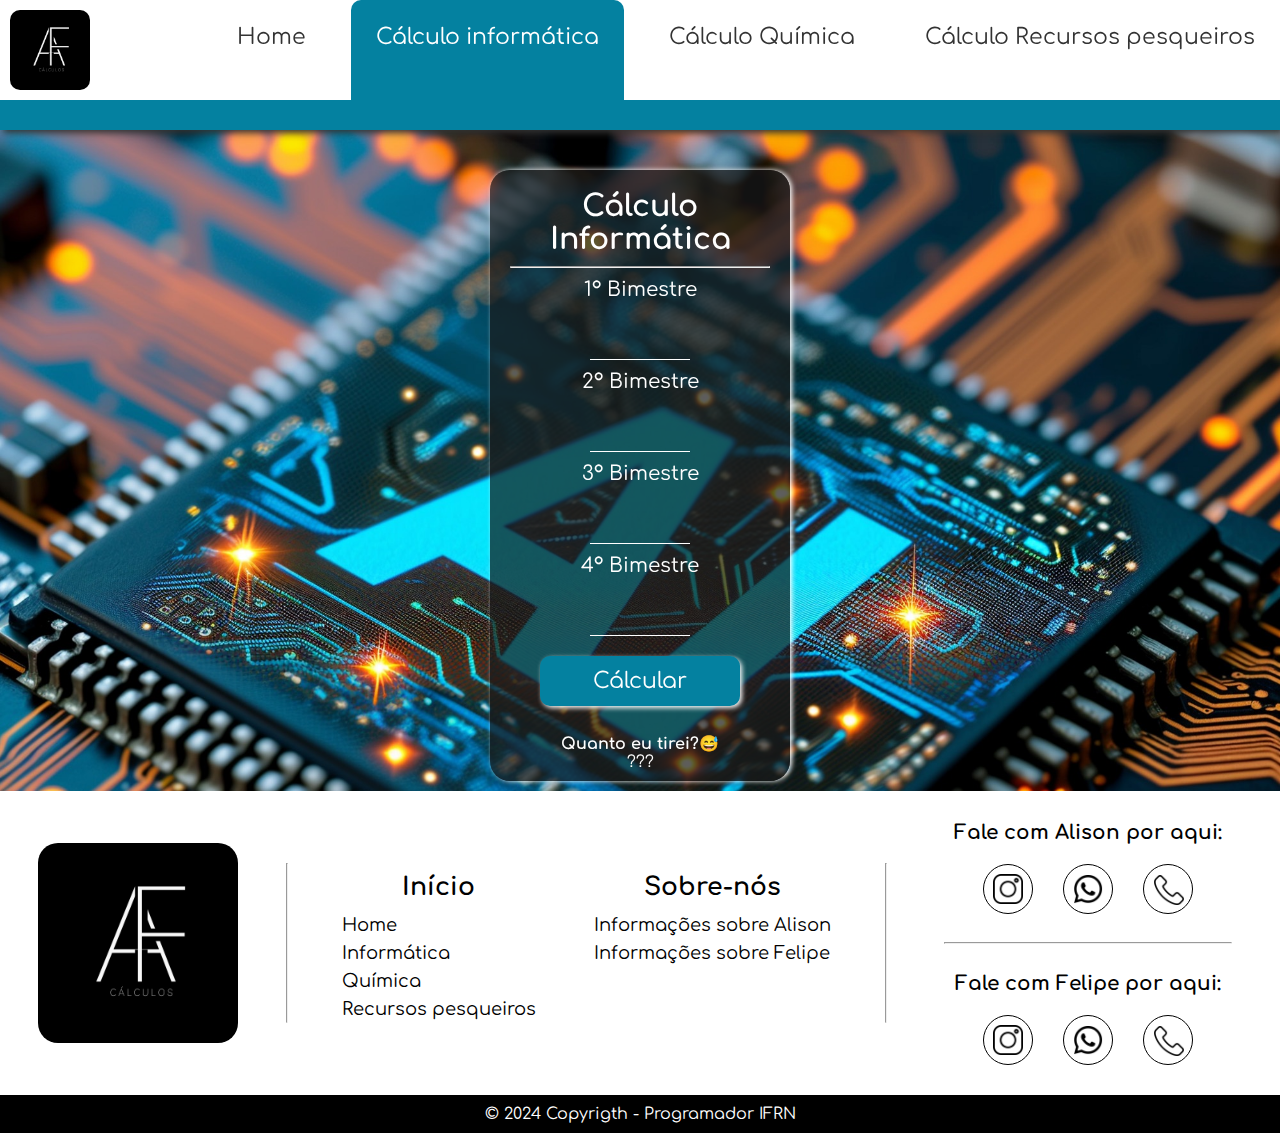
<file: calculoInformatica.html>
<!DOCTYPE html>
<html lang="pt-br">
  <head>
    <meta charset="UTF-8" />
    <meta name="viewport" content="width=device-width, initial-scale=1.0" />
    <title>Calculo Informática</title>
    <link rel="stylesheet" href="style.css" />
    <link rel="icon" href="imagens/Logo.jpg" type="image/x-icon">
      <link rel="shortcut icon" href="imagens/Logo.jpg" type="image/x-icon">
  </head>
  <body
    style="
      background-image: url(imagens/backgrundInf.jpg);
      background-position: 100%;
      background-size: cover;
    "
  >
    <header>
      <nav>
        <div class="nav">
          <div class="menu" id="menu">
            <img
              src="imagens/menu-aberto.png"
              alt=""
              onclick="MenuLateral()"
              id="menuClick"
            />
          </div>
          <div class="logo-nav">
            <img src="imagens/Logo.jpg" alt="" />
          </div>
          <ul id="navMenu">
            <li>
              <a href="index.html">Home</a>
            </li>
            <li id="li-pronto">
              <a href="calculoInformatica.html">Cálculo informática</a>
            </li>
            <li>
              <a href="calculoquimica.html">Cálculo Química</a>
            </li>
            <li>
              <a href="calculorp.html">Cálculo Recursos pesqueiros</a>
            </li>
          </ul>
        </div>
        <div class="bloco-menu"></div>
        <div id="menuLateral">
          <ul>
            <li>
              <a href="index.html">Home</a>
            </li>
            <li id="li-pronto">
              <a href="calculoInformatica.html">Cálculo informática</a>
            </li>
            <li>
              <a href="calculoquimica.html">Cálculo Química</a>
            </li>
            <li>
              <a href="calculorp.html">Cálculo Recursos pesqueiros</a>
            </li>
          </ul>
        </div>
      </nav>
    </header>

    <main>
      
      <section class="hidden">
      <div class="calcularInformatica">
        <div class="calcularInformatica-corp">
          <h1>Cálculo Informática</h1>
          <hr />
          <label for="" id="nomeBim">1° Bimestre</label><br />
          <input type="number" name="Bimestre1" id="Bim1" /><br />
          <label for="" id="nomeBim">2° Bimestre</label><br />
          <input type="number" name="Bimestre2" id="Bim2" /><br />
          <label for="" id="nomeBim">3° Bimestre</label><br />
          <input type="number" name="Bimestre3" id="Bim3" /><br />
          <label for="" id="nomeBim">4° Bimestre</label><br />
          <input type="number" name="Bimestre4" id="Bim4" /><br />

          <button type="submit" onclick="calcular()">Cálcular</button>
          <br><br>

           <h4 id="resultadoTexto">Quanto eu tirei?😅</h4>
           <p id="resultadoMedia">???</p>
        </div>
      </div>
      </section>
    </main>
    <footer>
      <div class="footer1">
        <div class="logo-footer">
          <img src="imagens/Logo.jpg" alt="" />
        </div>

        <div class="textos-footer">
          <hr>
          <div class="inicio-text">
            <h1>Início</h1>
            <a href="index.html"><p>Home</p></a>
            <a href="calculoInformatica.html"><p>Informática</p></a>
            <a href="calculoquimica.html"><p>Química</p></a>
            <a href="calculorp.html"><p>Recursos pesqueiros</p></a>
          </div>
          <div class="sobre-nos-text">
            <h1>Sobre-nós</h1>
            <a href="#alison">
              <p>Informações sobre Alison</p>
            </a>
            <a href="#felipe">
              <p>Informações sobre Felipe</p>
            </a>
          </div>
          <hr>
        </div>
        <div class="icones-meninos">
          <h1>Fale com Alison por aqui:</h1>
          <div class="icones-alison">
            <div class="inst">
              <a href="https://www.instagram.com/alison_tkd/"><img src="imagens/insta.png" alt="" /></a>
            </div>
            <div class="whats">
              <a href="https://web.whatsapp.com/send?phone=558496002433&text=Ol%C3%A1!%20estou%20no%20site%20da%20AfCalc,%20na%20p%C3%A1gina%20https://AfCalc.com.br%20e%20tenho%20interesse,%20pode%20me%20ajudar?">
                <img src="imagens/whats.png" alt="" /></a>
            </div>
            <div class="tel">
              <a href="tel:8496002433"><img src="imagens/tel.png" alt="" /></a>
            </div>
          </div>
          <br />
          <hr />
          <br />
          <h1>Fale com Felipe por aqui:</h1>
          <div class="icones-felipe">
            <div class="icones-alison">
              <div class="inst">
                <a href="https://www.instagram.com/_felipeteixeir/"><img src="imagens/insta.png" alt="" /></a>
              </div>
              <div class="whats">
                <a href="https://web.whatsapp.com/send?phone=558488451599&text=Ol%C3%A1!%20estou%20no%20site%20da%20AfCalc,%20na%20p%C3%A1gina%20https://AfCalc.com.br%20e%20tenho%20interesse,%20pode%20me%20ajudar?"><img src="imagens/whats.png" alt="" /></a>
              </div>
              <div class="tel">
                <a href="tel:8488451599"><img src="imagens/tel.png" alt="" /></a>
              </div>
            </div>
          </div>
        </div>
      </div>
      <div class="footer2">
        <div class="copyrigth">&copy; 2024 Copyrigth -  Programador IFRN</div>
      </div>
    </footer>

    <script>
      function MenuLateral() {
        if (menuLateral.style.display == "block") {
          menuLateral.style.display = "none";
        } else {
          menuLateral.style.display = "block";
        }
      }
    </script>

    <script src="script.js"></script>
  </body>
</html>
</file>
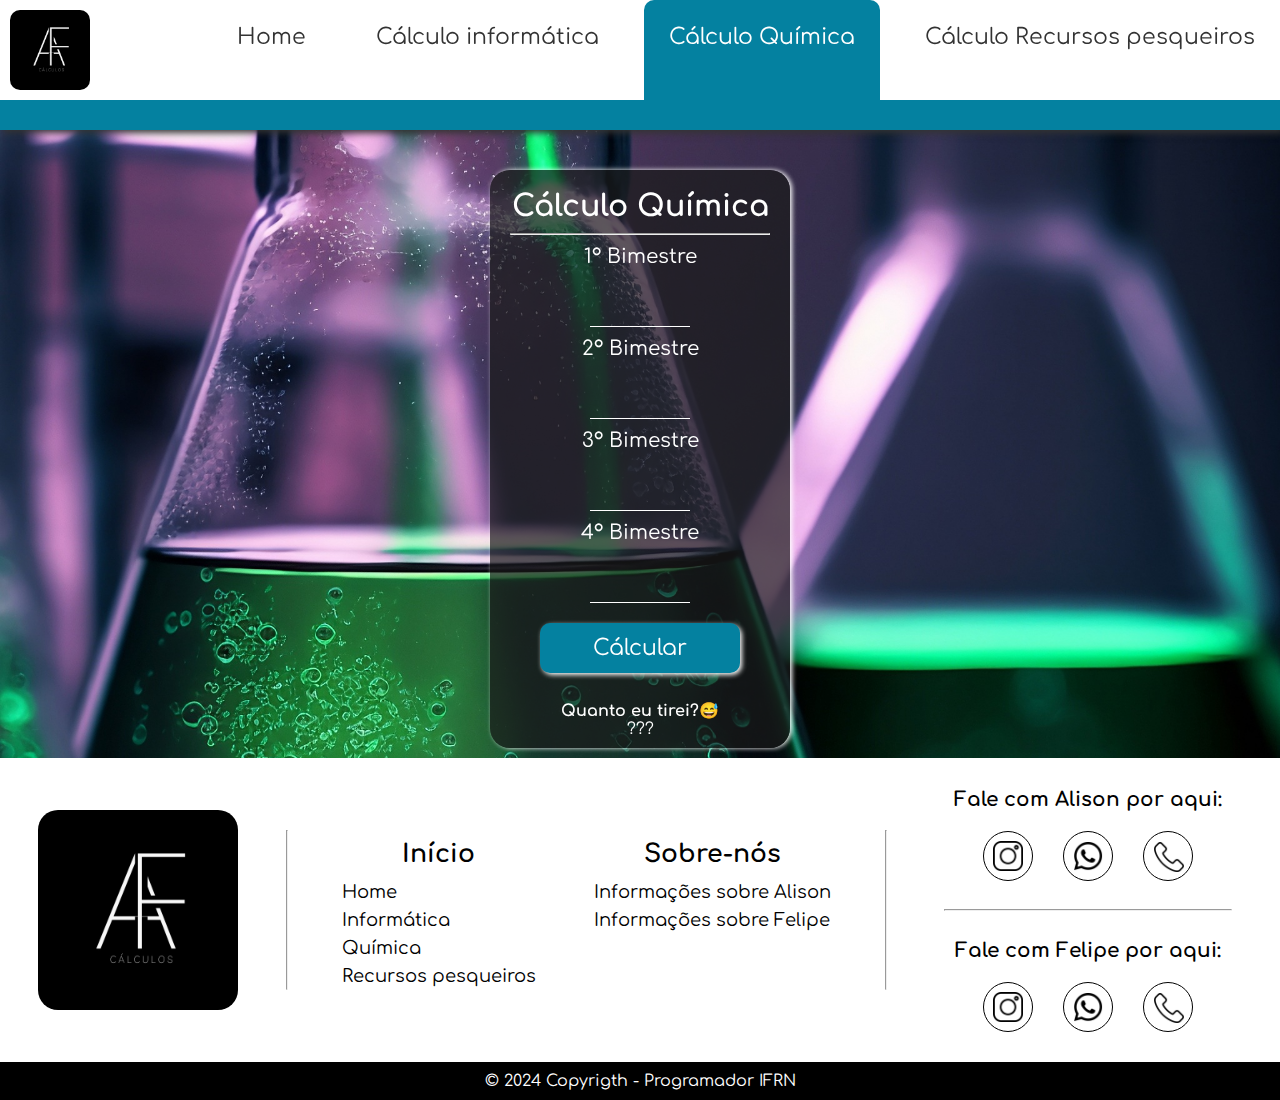
<file: calculoquimica.html>
<!DOCTYPE html>
<html lang="pt-br">
  <head>
    <meta charset="UTF-8" />
    <meta name="viewport" content="width=device-width, initial-scale=1.0" />
    <title>Calculo Informática</title>
    <link rel="stylesheet" href="style.css" />
    <link rel="icon" href="imagens/Logo.jpg" type="image/x-icon">
      <link rel="shortcut icon" href="imagens/Logo.jpg" type="image/x-icon">
  </head>
  <body
    style="
      background-image: url(imagens/backgroundQui.jpg);
      background-position: 100%;
      background-size: cover;
    "
  >
    <header>
      <nav>
        <div class="nav">
          <div class="menu" id="menu">
            <img
              src="imagens/menu-aberto.png"
              alt=""
              onclick="MenuLateral()"
              id="menuClick"
            />
          </div>
          <div class="logo-nav">
            <img src="imagens/Logo.jpg" alt="" />
          </div>
          <ul id="navMenu">
            <li>
              <a href="index.html">Home</a>
            </li>
            <li >
              <a href="calculoInformatica.html">Cálculo informática</a>
            </li>
            <li id="li-pronto">
              <a href="calculoquimica.html">Cálculo Química</a>
            </li>
            <li>
              <a href="calculorp.html">Cálculo Recursos pesqueiros</a>
            </li>
          </ul>
        </div>
        <div class="bloco-menu"></div>
        <div id="menuLateral">
          <ul>
            <li>
              <a href="index.html">Home</a>
            </li>
            <li>
              <a href="calculoInformatica.html">Cálculo informática</a>
            </li>
            <li id="li-pronto">
              <a href="calculoquimica.html">Cálculo Química</a>
            </li>
            <li>
              <a href="calculorp.html">Cálculo Recursos pesqueiros</a>
            </li>
          </ul>
        </div>
      </nav>
    </header>

    <main>
      
      <section class="hidden">
      <div class="calcularInformatica">
        <div class="calcularInformatica-corp">
          <h1>Cálculo Química</h1>
          <hr />
          <label for="" id="nomeBim">1° Bimestre</label><br />
          <input type="number" name="Bimestre1" id="Bim1" /><br />
          <label for="" id="nomeBim">2° Bimestre</label><br />
          <input type="number" name="Bimestre2" id="Bim2" /><br />
          <label for="" id="nomeBim">3° Bimestre</label><br />
          <input type="number" name="Bimestre3" id="Bim3" /><br />
          <label for="" id="nomeBim">4° Bimestre</label><br />
          <input type="number" name="Bimestre4" id="Bim4" /><br />

          <button type="submit" onclick="calcular()">Cálcular</button>
          <br><br>

           <h4 id="resultadoTexto">Quanto eu tirei?😅</h4>
           <p id="resultadoMedia">???</p>
        </div>
      </div>
      
      <section class="hidden">
    </main>
    <footer>
        <div class="footer1">
          <div class="logo-footer">
            <img src="imagens/Logo.jpg" alt="" />
          </div>
  
          <div class="textos-footer">
            <hr>
            <div class="inicio-text">
                <h1>Início</h1>
                <a href="index.html"><p>Home</p></a>
                <a href="calculoInformatica.html"><p>Informática</p></a>
                <a href="calculoquimica.html"><p>Química</p></a>
                <a href="calculorp.html"><p>Recursos pesqueiros</p></a>
              </div>
            <div class="sobre-nos-text">
              <h1>Sobre-nós</h1>
              <a href="#alison">
                <p>Informações sobre Alison</p>
              </a>
              <a href="#felipe">
                <p>Informações sobre Felipe</p>
              </a>
            </div>
            <hr>
          </div>
          <div class="icones-meninos">
            <h1>Fale com Alison por aqui:</h1>
            <div class="icones-alison">
              <div class="inst">
                <a href="https://www.instagram.com/alison_tkd/"><img src="imagens/insta.png" alt="" /></a>
              </div>
              <div class="whats">
                <a href="https://web.whatsapp.com/send?phone=558496002433&text=Ol%C3%A1!%20estou%20no%20site%20da%20AfCalc,%20na%20p%C3%A1gina%20https://AfCalc.com.br%20e%20tenho%20interesse,%20pode%20me%20ajudar?">
                  <img src="imagens/whats.png" alt="" /></a>
              </div>
              <div class="tel">
                <a href="tel:8496002433"><img src="imagens/tel.png" alt="" /></a>
              </div>
            </div>
            <br />
            <hr />
            <br />
            <h1>Fale com Felipe por aqui:</h1>
            <div class="icones-felipe">
              <div class="icones-alison">
                <div class="inst">
                  <a href="https://www.instagram.com/_felipeteixeir/"><img src="imagens/insta.png" alt="" /></a>
                </div>
                <div class="whats">
                  <a href="https://web.whatsapp.com/send?phone=558488451599&text=Ol%C3%A1!%20estou%20no%20site%20da%20AfCalc,%20na%20p%C3%A1gina%20https://AfCalc.com.br%20e%20tenho%20interesse,%20pode%20me%20ajudar?"><img src="imagens/whats.png" alt="" /></a>
                </div>
                <div class="tel">
                  <a href="tel:8488451599"><img src="imagens/tel.png" alt="" /></a>
                </div>
              </div>
            </div>
          </div>
        </div>
        <div class="footer2">
          <div class="copyrigth">&copy; 2024 Copyrigth -  Programador IFRN</div>
        </div>
      </footer>
  
    <script>
      function MenuLateral() {
        if (menuLateral.style.display == "block") {
          menuLateral.style.display = "none";
        } else {
          menuLateral.style.display = "block";
        }
      }
    </script>
    <script src="script.js"></script>
  </body>
</html>
</file>
<file: style.css>
@import url("https://fonts.googleapis.com/css2?family=Arimo:ital,wght@0,400..700;1,400..700&display=swap");
@import url("https://fonts.googleapis.com/css2?family=Arimo:ital,wght@0,400..700;1,400..700&family=Signika+Negative:wght@300..700&display=swap");
@import url("https://fonts.googleapis.com/css2?family=Arimo:ital,wght@0,400..700;1,400..700&family=Comfortaa:wght@300..700&family=Signika+Negative:wght@300..700&display=swap");

* {
  padding: 0;
  margin: 0;
  box-sizing: border-box;
  font-family: "Comfortaa", sans-serif;
}

header {
  & nav {
    width: 100%;
    background-color: #ffffff;
    box-shadow: 3px 3px 7px #333;
    position: fixed;
    z-index: 999;
    top: 0;

    & .nav {
      display: flex;
      justify-content: space-between;
    }

    & .menu {
      padding: 10px;
      display: flex;
      justify-content: center;
      align-items: center;
      gap: 10px;
      cursor: pointer;

      & img {
        width: 30px;
        height: 30px;
      }
    }

    & .logo-nav {
      padding: 10px;
      display: flex;
      justify-content: center;
      align-items: center;
      gap: 10px;
    }
    & .logo-nav img {
      width: 80px;
      height: auto;
      border-radius: 10px;
      display: flex;
      justify-content: center;
    }

    & ul {
      display: flex;
      gap: 20px;

      & li {
        padding: 10px;
        list-style: none;
        height: auto;
      }
      & li:hover {
        transform: translateY(5px);
        transition: all 0.3s ease-out;
      }

      & #li-pronto {
        background-color: #0481a0;
        border-radius: none;
        color: #ffffff;
        border-radius: 10px 10px 0px 0px;
        animation-duration: 0.5s;
        animation-delay: 1s;
        animation: Li linear 0.3s;
        animation-iteration-count: 1;
        animation-fill-mode: forwards;

        & a {
          color: #ffffff;
        }
      }

      & a {
        text-decoration: none;
        color: #333;
        font-size: 22px;
        display: inline-block;
        padding: 15px;
      }

      & #dropdown {
        height: auto;

        & #dropdwon-menu {
          border: 1px solid #333;
          position: absolute;

          & a {
            display: block;
            font-size: 40px;
          }
        }
      }
    }
    & .bloco-menu {
      background-color: #0481a0;
      padding: 10px;
      width: 100%;
      height: 30px;
      display: flex;
    }
  }

  #menuLateral {
    display: none;
    background-color: #000000;
    z-index: 999;
    width: 400px;
    height: 100%;
    color: #ffffff;
    border-radius: 0px 0px 10px 0px;
    padding: 10px;
    box-shadow: 2px 2px 6px #333;
    animation-duration: 0.5s;
    animation-delay: 1s;
    animation: menuLateral linear 0.3s;
    animation-iteration-count: 1;
    animation-fill-mode: forwards;

    & #menuClick {
      cursor: pointer;
    }

    & ul {
      display: block;
      gap: 20px;
      color: #ffffff;
      & li {
        padding: 10px;
        list-style: none;
        height: auto;
        color: #ffffff;
      }

      & li:hover {
        background-color: #0481a0;
        color: #ffffff;
        border-radius: 20px;
        transition: all 0.5s;
      }

      & li:hover a {
        color: #ffffff;
      }

      & a {
        text-decoration: none;
        color: #333;
        font-size: 22px;
        display: inline-block;
        padding: 15px;
      }
    }
  }
}

@media (max-width: 884px) {
  #navMenu {
    display: none;
  }

  .bloco-menu {
    display: none;
  }
}
@media (min-width: 884px) {
  #menu {
    display: none;
  }
}

main {
  width: 100%;
  margin: auto;
  display: block;

  & .lateral-main {
    margin-top: 140px;
    gap: 20px;
    padding: 10px;
    width: 100%;
    display: flex;
    flex-wrap: wrap;
    justify-content: center;
    animation-duration: 1s;
    animation-delay: 0.3s;
    animation: lateral linear 3s;
    animation-iteration-count: 1;
    animation-fill-mode: forwards;

    & .fotos-curso {
      display: flex;
      gap: 20px;
      margin: 10px;
      width: 100%;

      & img {
        display: block;
        margin: auto;
        width: 100%;
        max-width: 300px;
        height: auto;
        border-radius: 10px;
      }
      & img:hover {
        width: 400px;
        height: auto;
        transition: all 1s;
      }
    }

    & .informatica {
      border-radius: 10px;
      padding: 10px;
      color: #000000;
      text-align: center;

      & img {
        margin: 10px;
      }
    }

    & .quimica {
      border-radius: 10px;
      padding: 10px;
      color: #000000;
      text-align: center;

      & img {
        margin: 10px;
      }
    }

    & .recursos {
      border-radius: 10px;
      padding: 10px;
      color: #000000;
      text-align: center;

      & img {
        margin: 10px;
      }
    }
  }

  & .centro-main1 {
    width: 100%;
    padding: 20px;
    display: flex;
    align-self: center;
    justify-content: space-evenly;
    background-color: #000000;
    color: #ffffff;
    flex-wrap: wrap;

    & .h1Main {
      font-size: 35px;
      width: 100%;
      max-width: 500px;
      display: flex;
      align-self: center;
      text-align: center;

      & img {
        width: 100px;
      }
      & img:hover {
        transform: rotateZ(100deg);
        transition: all 0.5s ease;
      }
    }

    & .pMain {
      width: 350px;
      font-size: 22px;
      padding: 10px;
      text-align: justify;
      display: flex;
      align-self: center;
    }
  }

  & .centro-main2 {
    width: 100%;
    padding: 20px;
    display: flex;
    align-self: center;
    justify-content: space-evenly;
    flex-wrap: wrap;

    & .perfil {
      margin: 10px;
      width: 100%;
      max-width: 400px;
      height: auto;
      background-color: #000000;
      color: #ffffff;
      border-radius: 30px;
      border: none;
      padding: 10px;
      box-shadow: 2px 2px 5px #333;

      & #fotoPerfil {
        max-width: 300px;
        width: 100%;
        height: 100%;
        max-height: 300px;
        border-radius: 50%;
        display: block;
        margin: auto;
        background-color: #ffffff;
      }

      & h2 {
        text-align: center;
        font-size: 45px;
        margin: 10px;
      }

      & p {
        text-align: justify;
        font-size: 20px;
        margin: 10px;
      }

      & .contatos {
        display: flex;
        padding: 10px;
        justify-content: center;
        gap: 20px;

        & img {
          width: 50px;
          height: 50px;
        }

        & img:hover {
          transform: translateY(-10px);
          transition: 0.5s all ease;
        }
      }
    }

    & .perfil:hover {
      transform: translateY(-20px);
      transition: 0.6s all ease-in-out;
    }
  }

  & .centro-main3 {
    width: 100%;
    padding: 20px;
    align-self: center;
    justify-content: space-evenly;
    background-color: #000000;
    color: #ffffff;
    flex-wrap: wrap;

    & h1 {
      font-size: 55px;
      text-align: center;
    }

    & p {
      font-size: 20px;
      text-align: center;
    }

    & .butons-main {
      display: flex;
      justify-content: space-evenly;
      flex-wrap: wrap;
    }
    & .infCalc {
      padding: 10px;
      background-color: #ffffff;
      color: #000000;
      border-radius: 10px;
      width: 330px;
      text-align: center;
      margin: 30px;
      box-shadow: 4px 4px 10px #333;

      & img {
        width: 100%;
        max-width: 300px;
        border-radius: 10px 10px 0px 0px;
      }

      & h2 {
        font-size: 30px;
        margin: 10px;
      }
      & button {
        max-width: 250px;
        height: 70px;
        background-color: #0481a0;
        color: #ffffff;
        border: none;
        border-radius: 20px;
        font-size: 30px;
        padding: 10px;
        margin: 10px;
        box-shadow: 2px 2px #0400ff;
      }
      & button:hover {
        background-color: #0400ff;
      }
    }
    & .quiCalc {
      padding: 10px;
      background-color: #ffffff;
      color: #000000;
      border-radius: 10px;
      width: 330px;
      text-align: center;
      margin: 30px;
      box-shadow: 4px 4px 10px #333;

      & img {
        width: 100%;
        max-width: 300px;
        border-radius: 10px 10px 0px 0px;
      }

      & h2 {
        font-size: 30px;
        margin: 10px;
      }
      & button {
        max-width: 250px;
        height: 70px;
        background-color: #0481a0;
        color: #ffffff;
        border: none;
        border-radius: 20px;
        font-size: 30px;
        padding: 10px;
        margin: 10px;
        box-shadow: 2px 2px #0400ff;
      }
      & button:hover {
        background-color: #0400ff;
      }
    }
    & .rpCalc {
      padding: 10px;
      background-color: #ffffff;
      color: #000000;
      border-radius: 10px;
      width: 100%;
      max-width: 330px;
      text-align: center;
      margin: 30px;
      box-shadow: 4px 4px 10px #333;

      & img {
        width: 100%;
        max-width: 300px;
        border-radius: 10px 10px 0px 0px;
      }

      & h2 {
        font-size: 30px;
      }
      & button {
        max-width: 250px;
        height: 70px;
        background-color: #0481a0;
        color: #ffffff;
        border: none;
        border-radius: 20px;
        font-size: 30px;
        padding: 10px;
        margin: 10px;
        box-shadow: 2px 2px #0400ff;
      }
      & button:hover {
        background-color: #0400ff;
      }
    }
  }
}

main {
  & .calcularInformatica {
    padding: 10px;
    display: flex;
    align-self: center;
    justify-content: center;
    width: 100%;
    margin-top: 160px;
    text-align: center;

    & .calcularInformatica-corp {
      display: block;
      padding: 10px;
      margin: auto;
      width: 100%;
      max-width: 300px;
      box-shadow: 2px 0px 5px #ffffff;
      color: #ffffff;
      border-radius: 20px;
      backdrop-filter: blur(40px);
      background-color: rgba(26, 26, 26, 0.7);
    }

    & input {
      padding: 10px;
      width: 100%;
      max-width: 100px;
      margin: 10px;
      border: none;
      border-bottom: 1px solid #ffffff;
      background-color: transparent;
      outline: none;
      text-align: center;
      font-size: 25px;
      color: #ffffff;
    }

    & button {
      width: 100%;
      max-width: 200px;
      background-color: #0481a0;
      color: #ffffff;
      border: none;
      border-radius: 10px;
      height: 50px;
      margin: 10px;
      font-size: 22px;
      box-shadow: 2px 2px 5px #ffffff;
    }
    & button:hover {
      background-color: #0c2de6;
      transition: all 0.4s ease-out;
      box-shadow: 2px -2px 5px #ffffff;
    }

    & h1 {
      margin: 10px;
      font-size: 30px;
    }

    & #nomeBim {
      font-size: 20px;
    }

    & hr {
      margin: 10px;
    }
  }
}

footer {
  width: 100%;
  background-color: #ffffff;
  animation: jump 1s infinite alternate;

  & .footer1 {
    display: flex;
    padding: 10px;
    justify-content: space-evenly;
    width: 100%;
    flex-wrap: wrap;
    position: relative;
    animation: jump 1s  alternate;
    animation-iteration-count: 9 ;
    animation-fill-mode: forwards;

    & .logo-footer {
      display: flex;
      justify-content: center;
      align-self: center;

      & img {
        width: 100%;
        max-width: 200px;
        height: 100%;
        max-height: 200px;
        border-radius: 20px;
      }
    }

    & .textos-footer {
      display: flex;
      gap: 50px;
      padding: 10px;
      align-self: center;
      margin: 10px;
      flex-wrap: wrap;
      justify-content: center;

      & h1 {
        font-size: 25px;
        text-align: center;
        padding: 10px;
      }

      & p {
        font-size: 18px;
        padding: 4px;
      }

      & a {
        color: #000000;
        text-decoration: none;
      }
    }
    & .icones-meninos {
      padding: 10px;

      & h1 {
        font-size: 20px;
        text-align: center;
        margin: 10px;
      }
      & .icones-alison {
        display: flex;
        gap: 10px;
        justify-content: center;

        & img {
          width: 30px;
          height: 30px;
        }

        & .inst {
          margin: 10px;
          padding: 9px;
          width: 50px;
          height: 50px;
          border-radius: 50%;
          border: 0.3px solid #000000;
        }
        & .inst:hover {
          transform: translateY(-10px);
          transition: all 0.3s ease-in;
        }
        & .whats {
          margin: 10px;
          padding: 9px;
          width: 50px;
          height: 50px;
          border-radius: 50%;
          border: 0.3px solid #000000;
        }
        & .whats:hover {
          transform: translateY(-10px);
          transition: all 0.3s ease-in;
        }
        & .tel {
          margin: 10px;
          padding: 10px;
          width: 50px;
          height: 50px;
          border-radius: 50%;
          border: 0.3px solid #000000;
        }
        & .tel:hover {
          transform: translateY(-10px);
          transition: all 0.3s ease-in;
        }
      }
    }
  }
  .footer2 {
    text-align: center;
    width: 100%;
    background-color: #000000;
    color: #ffffff;
    padding: 10px;
  }
}

  .hidden{
    opacity: 0;
    filter: blur(15px);
    transition: all 2s ;
    transform: translateX(-300px);
  }
  .hiddenpri{
    opacity: 0;
    filter: blur(15px);
    transition: all 2s ;
    transform: translateY(-300px);
  }
  .hiddenseg{
    opacity: 0;
    filter: blur(15px);
    transition: all 2s ;
    transform: translateX(300px);
  }

.start{
  opacity: 1;
  filter: blur(0);
  transition: all 2s ;
  transform: translateX(0);
}
.startpri{
  opacity: 1;
  filter: blur(0);
  transition: all 2s ;
  transform: translateY(0);
}
.startseg{
  opacity: 1;
  filter: blur(0);
  transition: all 2s ;
  transform: translateX(0);
}

@keyframes jump {
  0% {
      bottom: 0;
  }
  50% {
      bottom: 100px;
  }
  100% {
      bottom: 0;
  }
}

@keyframes lateral {
  0% {
    transform: translateY(-300px);
  }

  100% {
    transform: translateY(0);
  }
}
@keyframes menuLateral {
  0% {
    transform: translateX(-300px);
  }

  100% {
    transform: translateX(0);
  }
}
@keyframes Li {
  0% {
    transform: translatex(-20px);
  }

  100% {
    transform: translatex(0);
  }
}
</file>
